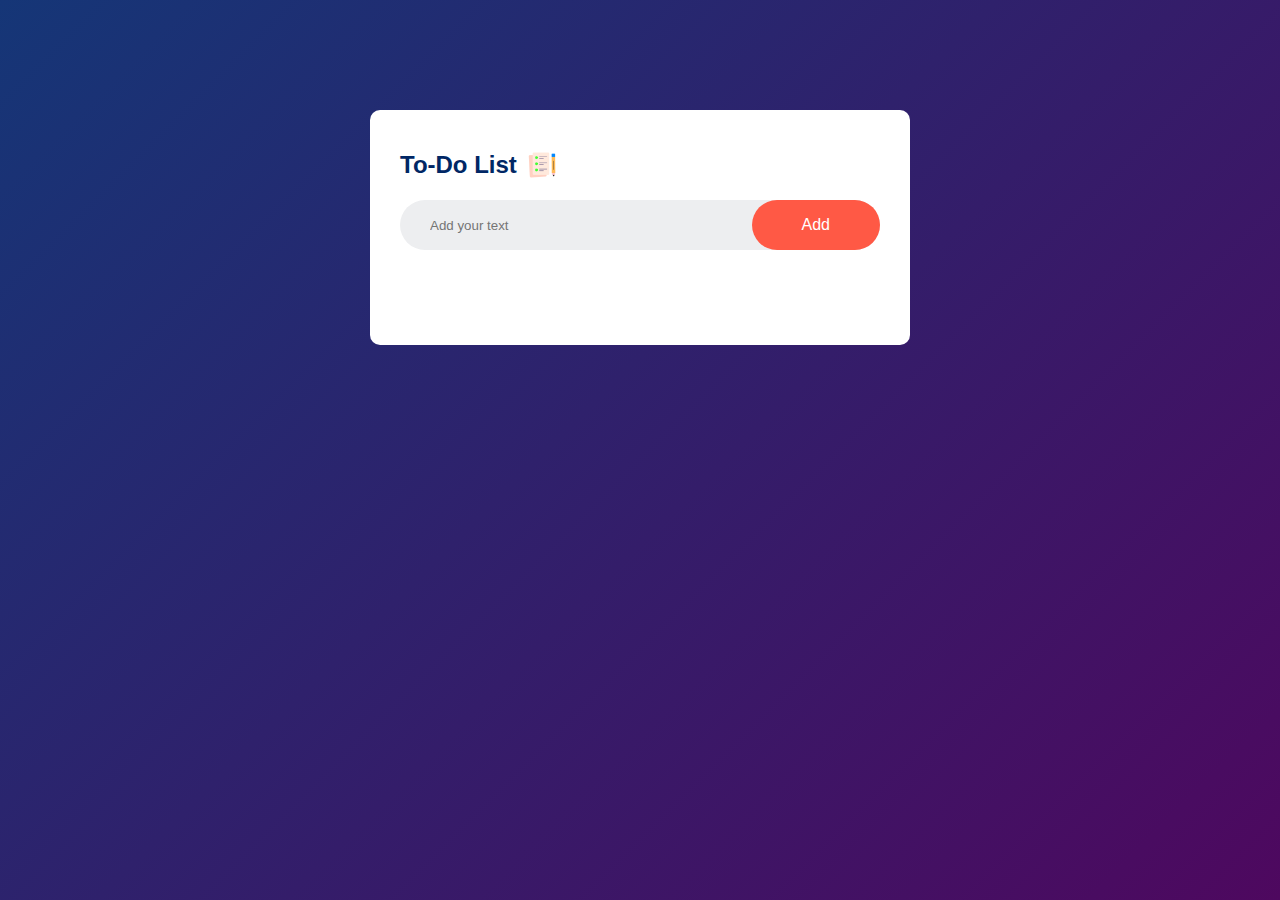
<file: To-Do List Project/index.html>
<!DOCTYPE html>
<html lang="en">
<head>
    <meta charset="UTF-8">
    <meta name="viewport" content="width=device-width, initial-scale=1.0">
    <title>To-Do List</title>
    <link rel="stylesheet" href="style.css">
</head>
<body>
    
    <div class="container">
        <div class="todo-app">
            <h2>To-Do List <img src="images/icon.png"></h2>
            <div class="row">
                <input type="text" id="input-box" placeholder="Add your text" spellcheck="false">
                <button onclick="addTask()">Add</button>
            </div>
            <ul id="list-container">
                <!-- <li class="checked">Task1</li>
                <li>Task2</li>
                <li>Task3</li> -->
            </ul>

            
        </div>
    </div>






<!-- *****************Javascript***************** -->

    <script src="script.js"></script>
</body>
</html>
</file>
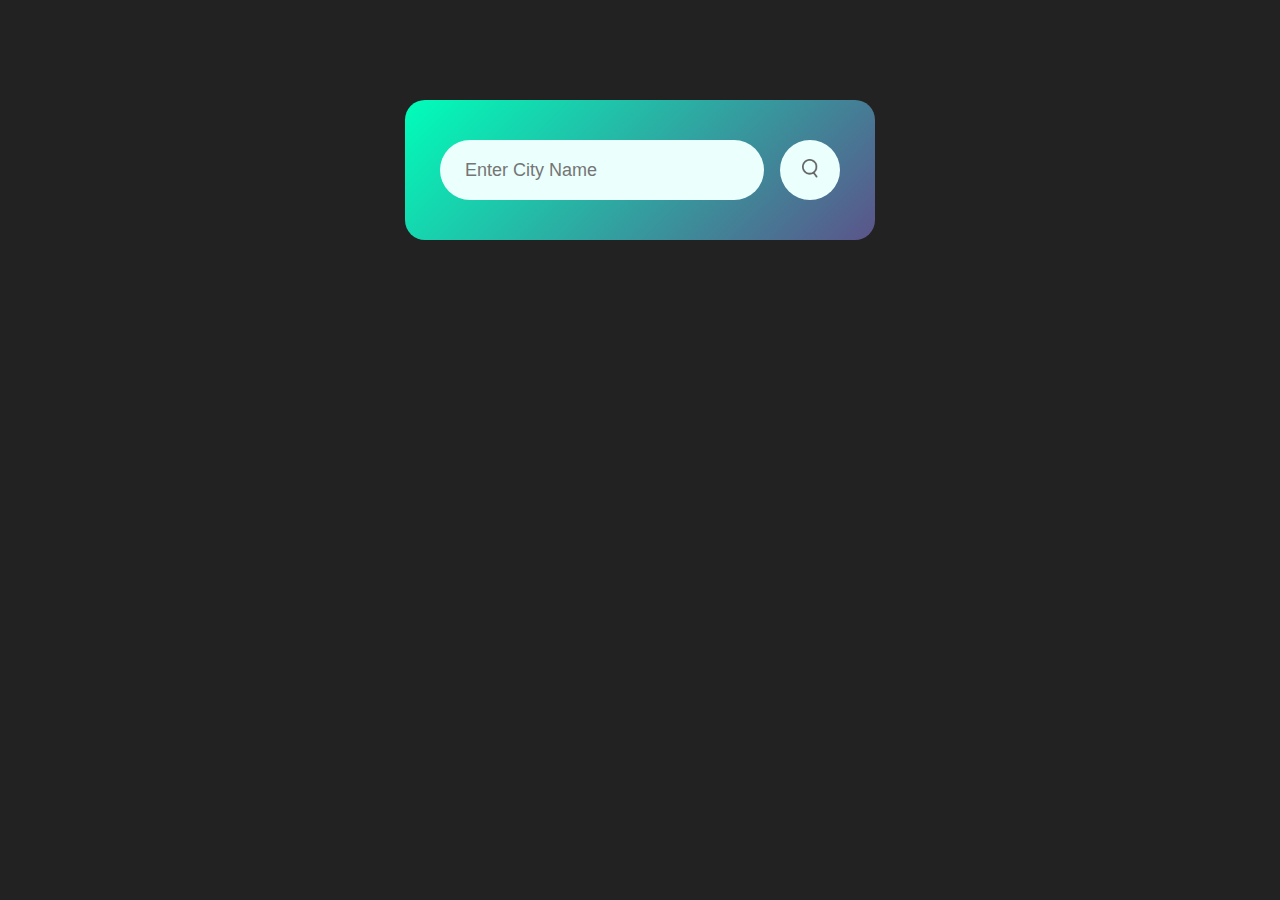
<file: Weather App Project/index.html>
<!DOCTYPE html>
<html lang="en">
<head>
    <meta charset="UTF-8">
    <meta name="viewport" content="width=device-width, initial-scale=1.0">
    <title>Weather App</title>
    <link rel="stylesheet" href="style.css">
</head>
<body>
    
    <div class="card">
        <div class="search">
            <input type="text" placeholder="Enter City Name" spellcheck="false">
            <button><img src="images/search.png"></button>
        </div>
        <div class="error">
            <p>Invalid City name</p>
        </div>
        <div class="weather">
            <img src="images/rain.png" class="weather-icon">
            <h1 class="temp">22°c</h1>
            <h2 class="city">New Delhi</h2>
            <div class="details">
                <div class="col">
                    <img src="images/humidity.png">
                    <div>
                        <p class="humidity">50%</p>
                        <p>Humidity</p>
                    </div>
                </div>
                <div class="col">
                    <img src="images/wind.png">
                    <div>
                        <p class="wind">15 Km/h</p>
                        <p>Wind Speed</p>
                    </div>
                </div>
            </div>
        </div>
    </div>

    <!-- scrip file -->
    <script>

        const apiKey = "252b983f8540530dfa367fe8a68bfa6c";
        const apiUrl = "https://api.openweathermap.org/data/2.5/weather?units=metric&q=";

        const searchBox = document.querySelector(".search input")
        const searchBtn = document.querySelector(".search button")
        const weatherIcon = document.querySelector(".weather-icon")

        async function checkWeather(city){
            const response = await fetch(apiUrl + city + `&appid=${apiKey}`);


            if(response.status == 404){
                document.querySelector(".error").style.display = "block"
                document.querySelector(".weather").style.display = "none"
            } else {
                var data = await response.json();

                document.querySelector(".city").innerHTML = data.name;
                document.querySelector(".temp").innerHTML = Math.round(data.main.temp) + "°c";
                document.querySelector(".humidity").innerHTML = data.main.humidity + " %";
                document.querySelector(".wind").innerHTML = data.wind.speed + " km/h";


                if(data.weather[0].main === "Clouds"){
                    weatherIcon.src = "images/clouds.png"
                }
                else if(data.weather[0].main === "Clear"){
                    weatherIcon.src = "images/clear.png"
                }
                else if(data.weather[0].main === "Rain"){
                    weatherIcon.src = "images/rain.png"
                }
                else if(data.weather[0].main === "Mist"){
                    weatherIcon.src = "images/mist.png"
                }
                else if(data.weather[0].main === "Drizzle"){
                    weatherIcon.src = "images/drizzle.png"
                }

                document.querySelector(".weather").style.display = "block"
                document.querySelector(".error").style.display = "none"
            }

            

        }
        
        searchBtn.addEventListener('click', () => {

            checkWeather(searchBox.value);
        })
        
    </script>
</body>
</html>
</file>
<file: To-Do List Project/style.css>
*{
    margin: 0;
    padding: 0;
    font-family: 'Poppins', sans-serif;
    box-sizing: border-box;
}

.container{
    width: 100%;
    min-height: 100vh;
    background: linear-gradient(135deg, #153677, #4e085f);
    padding: 10px;
}
.todo-app{
    width: 100%;
    max-width: 540px;
    background: white;
    margin: 100px auto 20px;
    padding: 40px 30px 70px;
    border-radius: 10px;
}
.todo-app h2{
    color: #002765;
    display: flex;
    align-items: center;
    margin-bottom: 20px;

}
.todo-app h2 img {
    width: 30px;
    margin-left: 10px;
}
.row{
    display: flex;
    align-items: center;
    justify-content: space-between;
    background: #edeef0;
    border-radius: 30px;
    padding-left: 20px;
    margin-bottom: 25px;
}
input{
    flex: 1;
    border: none;
    outline: none;
    background: transparent;
    padding: 10px;
}
button {
    border: none;
    outline: none;
    padding: 16px 50px;
    background: #ff5945;
    color: #fff;
    font-size: 16px;
    cursor: pointer;
    border-radius: 40px;
}
ul li {
    list-style: none;
    font-size: 17px;
    padding: 12px 8px 12px 50px;
    user-select: none;
    cursor: pointer; 
    position: relative;
}
ul li::before{
    content: ' ';
    position: absolute;
    height: 28px;
    width: 28px;
    border-radius: 50%;
    background-image: url(images/unchecked.png);
    background-size: cover;
    background-position: center;
    top: 12px;
    left: 8px;
}

ul li.checked {
    color: #555;
    text-decoration:line-through;
}

ul li.checked::before{
    background-image: url(images/checked.png);
}

ul li span {
    position: absolute;
    right: 0;
    top: 5px;
    width: 40px;
    height: 40px;
    font-size: 22px;
    color: #555;
    line-height: 40px;
    text-align: center;
    border-radius: 50%;
}

ul li span:hover{
    background: #edeef0;
}
</file>
<file: Weather App Project/style.css>
*{
    margin: 0;
    padding: 0;
    font-family: 'Poppins', sans-serif;
    box-sizing: border-box;
}

body{
    background:  #222;
}

.card{
    width: 90%;
    max-width: 470px;
    background: linear-Gradient(135deg, #00feba, #5b548a);
    color: #fff;
    margin: 100px auto 0;
    border-radius: 20px;
    padding: 40px 35px;
    text-align: center;
}

.search{
    width: 100%;
    display: flex;
    align-items: center;
    justify-content: space-between;
}

.search input {
    border: 0;
    outline: 0;
    background: #ebfffc;
    color: #555;
    padding: 10px 25px;
    height: 60px;
    border-radius: 30px;
    flex: 1;
    margin-right: 16px;
    font-size: 18px;
}

.search button {
    border: 0;
    outline: 0;
    background: #ebfffc;
    border-radius: 50%;
    width: 60px;
    height: 60px;
    cursor:pointer;
}

.search button img {
    width: 16px;
}

.weather-icon{
    width: 170px;
    margin-top: 30px;

}

.weather h1 {
    font-size: 80px;
    font-weight: 500;
}
.weather h2 {
    font-size: 44px;
    font-weight: 400;
    margin-top: -10px;
}

.details {
    display: flex;
    align-items: center;
    justify-content: space-between;
    padding: 0px 20px;
    margin-top: 50px;
}
.col{
    display: flex;
    align-items: center;
    text-align: left;
}
.col img {
    width: 40px;
    margin-right: 10px;
}
.humidity, .wind{
    font-size: 28px;
    margin-top: -6px;
}

.weather{
    display: none;
}

.error{
    text-align: left;
    margin-left: 10px;
    font-size: 14px;
    margin-top: 10px;
    display: none;
}
</file>
